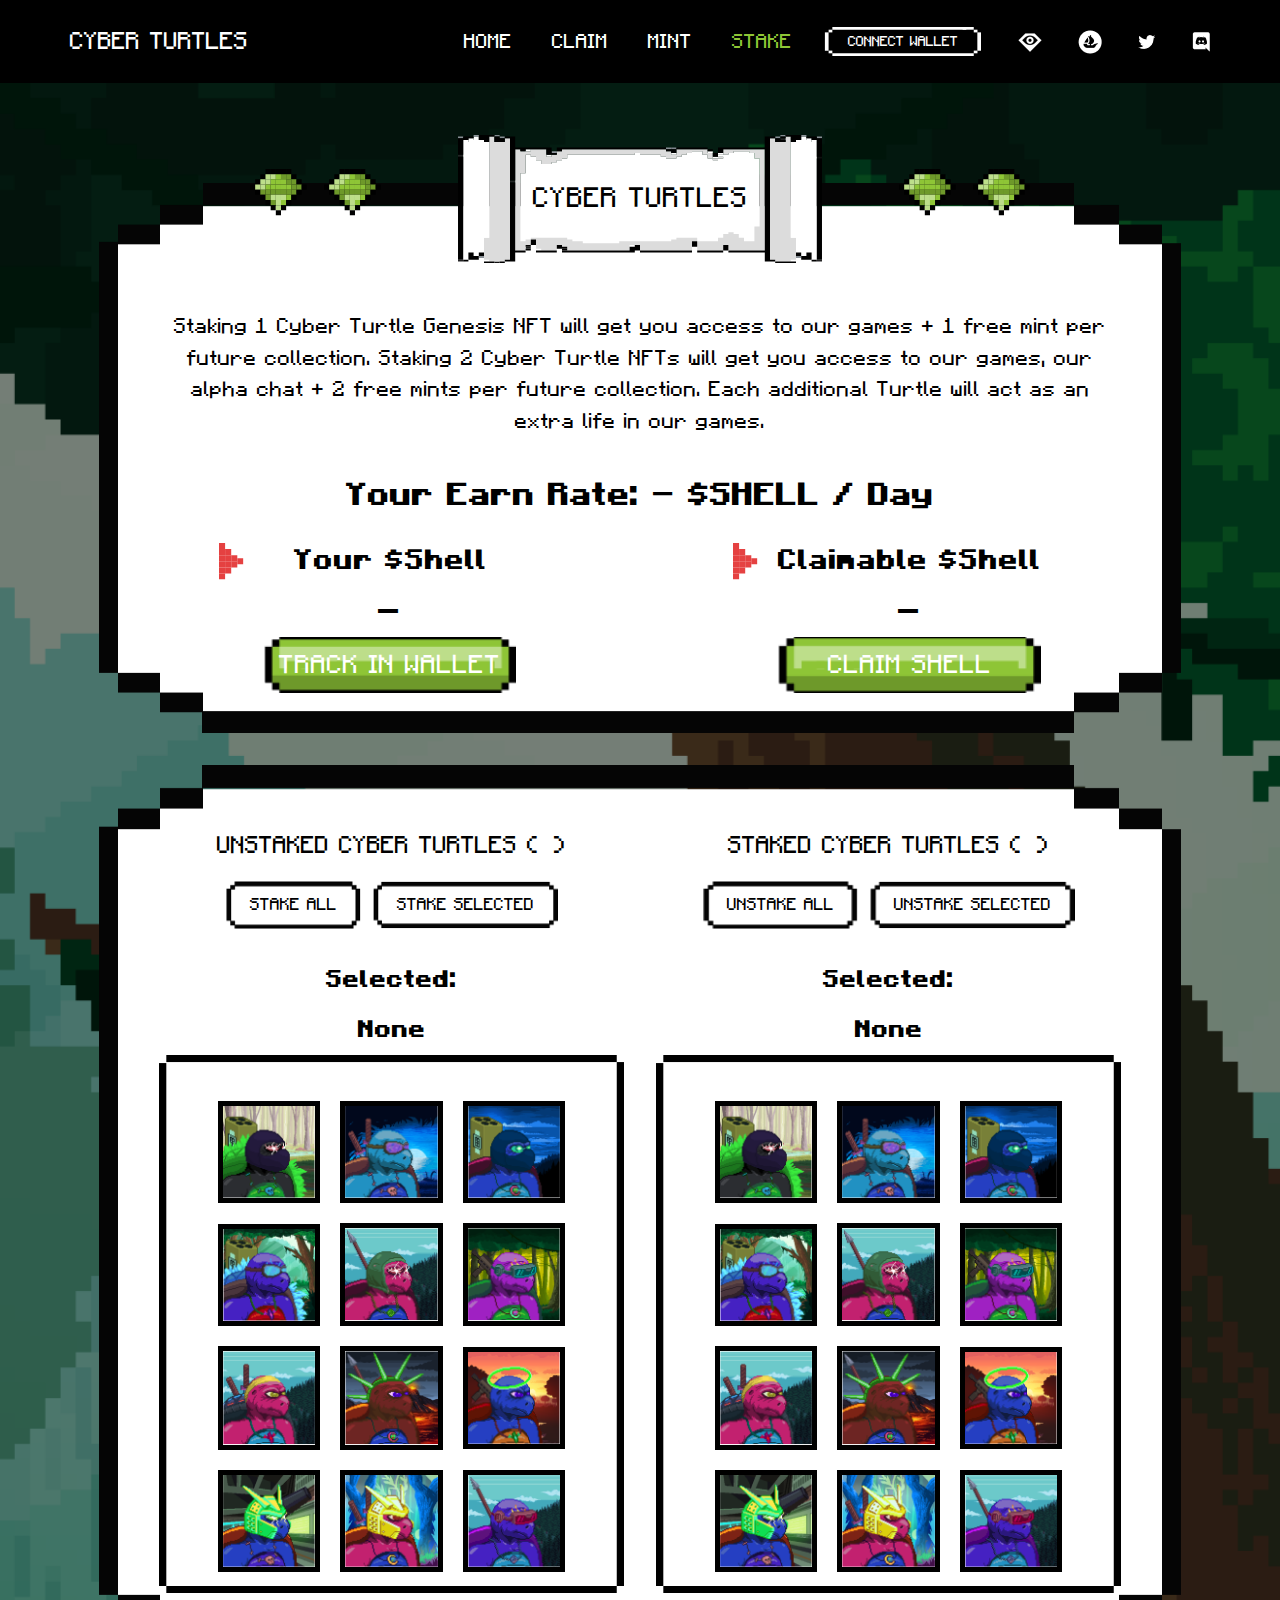
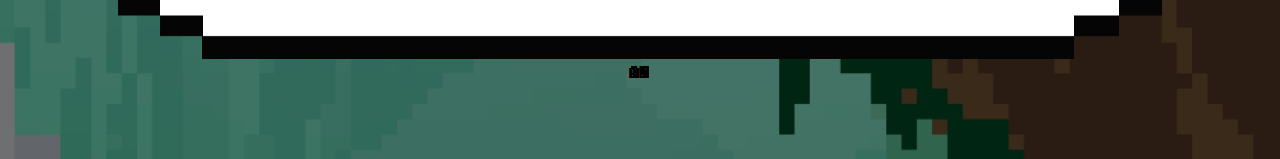
<file: stake.html>
<!DOCTYPE html><!--  This site was created in Webflow. http://www.webflow.com  -->
<!--  Last Published: Sun Jan 30 2022 15:10:20 GMT+0000 (Coordinated Universal Time)  -->
<html data-wf-page="61f6684e2e3dc222b49898be" data-wf-site="61f63baa4c69e779283efed2">
<head>
  <meta charset="utf-8">
  <title>Stake Turtles</title>
  <meta content="Stake" property="og:title">
  <meta content="Stake" property="twitter:title">
  <meta content="width=device-width, initial-scale=1" name="viewport">
  <meta content="Webflow" name="generator">
  <link href="css/normalize.css" rel="stylesheet" type="text/css">
  <link href="css/webflow.css" rel="stylesheet" type="text/css">
  <link href="css/mint-fcce2e.webflow.css" rel="stylesheet" type="text/css">
  <link href="css/boilerplate.css" rel="stylesheet" type="text/css">
  <link href="css/staking.css" rel="stylesheet" type="text/css">
  <!-- [if lt IE 9]><script src="https://cdnjs.cloudflare.com/ajax/libs/html5shiv/3.7.3/html5shiv.min.js" type="text/javascript"></script><![endif] -->
  <script type="text/javascript">!function(o,c){var n=c.documentElement,t=" w-mod-";n.className+=t+"js",("ontouchstart"in o||o.DocumentTouch&&c instanceof DocumentTouch)&&(n.className+=t+"touch")}(window,document);</script>
  <link href="https://cyberturtles.gg/wp-content/uploads/2022/01/Turtle-n-traits-sample-28.png" rel="shortcut icon" type="image/x-icon">
  <link href="https://cyberturtles.gg/wp-content/uploads/2022/01/Turtle-n-traits-sample-28.png" rel="apple-touch-icon">
  <style>
/* Hide scrollbar for Chrome, Safari and Opera */
.scrollabel::-webkit-scrollbar {
  display: none;
}
/* Hide scrollbar for IE, Edge and Firefox */
.scrollabel {
  -ms-overflow-style: none;  /* IE and Edge */
  scrollbar-width: none;  /* Firefox */
}
</style>
</head>
<body class="body">
  <div data-animation="default" data-collapse="medium" data-duration="400" data-easing="ease" data-easing2="ease" role="banner" class="navbar w-nav">
    <div class="navbar-container w-container">
      <a href="#" class="brand w-nav-brand">
        <div>CYBER TURTLES</div>
      </a>
      <nav role="navigation" class="nav-menu w-nav-menu">
        <a href="https://cyberturtles.gg/" class="nav-link w-nav-link">Home</a>
        <a href="https://claim.cyberturtles.gg/" class="nav-link w-nav-link">Claim</a>
        <a href="https://mint.cyberturtles.gg/" class="nav-link w-nav-link">Mint</a>
        <a href="https://stake.cyberturtles.gg/" aria-current="page" class="nav-link w-nav-link w--current">Stake</a>
        <div class="div-block-2">
          <a id="account" href="#" class="nav-link-button w-inline-block" onclick="connect()">
            <div>CONNECT WALLET</div>
          </a>
        </div>
        <div class="nav-social-links">
          <a href="https://looksrare.org/collections/0x99EcdF17DED4fCb6C5f0fE280d21f832af464f67" target="_blank" class="social-link w-inline-block"><img src="images/looksrare.png" loading="lazy" alt=""></a>
          <a href="https://opensea.io/collection/cyberturtles-genesis" target="_blank" class="social-link w-inline-block"><img src="images/Logomark-Transparent-White-1.png" loading="lazy" alt=""></a>
          <a href="https://twitter.com/CyberTurtlesNFT" target="_blank" class="social-link w-inline-block"><img src="images/Path.png" loading="lazy" alt=""></a>
          <a href="#" target="_blank" class="social-link last-link w-inline-block"><img src="images/discord.png" loading="lazy" alt=""></a>
        </div>
      </nav>
      <div class="menu-button w-nav-button">
        <div class="w-icon-nav-menu"></div>
      </div>
    </div>
  </div>
  <div class="section wf-section">
    <div class="container-small alternate w-container">
      <div class="modal modal-stake">
        <div class="modal-head">
          <div class="text-block">CYBER TURTLES</div>
        </div>
        <div class="modal-body">
          <div class="div-block text-center">
            <p class="paragraph">Staking 1 Cyber Turtle Genesis NFT will get you access to our games + 1 free mint per future collection. Staking 2 Cyber Turtle NFTs will get you access to our games, our alpha chat + 2 free mints per future collection. Each additional Turtle will act as an extra life in our games.</p>
          </div>
          <div style="text-align: center;">
            <h2>Your Earn Rate: <span id="earn-rate">-</span> $SHELL / Day</h2>
          </div>
          <br>
          <div class="shells">
            <div class="shell-box"><img src="images/Frame_1.svg" loading="lazy" alt="" class="image-2 hide-on-mobile">
              <div class="div-block-3">
                <h2 class="heading-2">Your $Shell</h2>
                <div id="your-shell" class="text-block-2">-</div>
                <a id="importShell" href="#" class="button button-claim w-button" onclick="importShellToWallet()">TRACK IN WALLET</a>
              </div>
            </div>
            <div class="shell-box"><img src="images/Frame_1.svg" loading="lazy" alt="" class="image-2 hide-on-mobile">
              <div class="div-block-3">
                <h2 class="heading-2">Claimable $Shell</h2>
                <div id="claimable-shell" class="text-block-2">-</div>
                <a id="claimShell" href="#" class="button button-claim w-button" onclick="claimShell()">CLAIM SHELL</a>
              </div>
            </div>
          </div>
        </div>
        <div class="modal-art-2"><img src="images/Group-17-1.svg" loading="lazy" alt="" class="image-4"></div>
        <div class="modal-art-1"><img src="images/Group-17-1.svg" loading="lazy" alt="" class="image-4"></div>
      </div>
      <div class="div-block-4">
        <div class="modal modal-stake-collection">
          <div class="w-layout-grid grid">
            <div class="div-block-5">
              <h3 class="heading-3">UNSTAKED CYBER TURTLES (<span id="your-turtles-num"><span class="one">.</span><span class="two">.</span><span class="three">.</span></span>)</h3>
              <div class="stake-buttons">
                <a id="stakeAllButton" href="#" class="button-outline margin-right w-button" onclick="stakeAll()">STAKE ALL</a>
                <a id="stakeSelectedButton" href="#" class="button-outline w-button" onclick="stakeTurtlesToShell()">STAKE SELECTED</a>
              </div>
              <div style="text-align: center;">
                <h3 class="selected">Selected:</h3>
                <h3 class="selected" id="selected-for-staking">None</h3>
              </div>
              <div class="stakes-collection">
                <div class="scrollabel">
                  <div id="available-turtle-images">
                    <div class="your-turtle"><img src="images/0003-12.png" loading="lazy" alt="" class="image-3">
                      <div class="text-block-3">01</div>
                    </div>
                    <div class="your-turtle"><img src="images/0003-13.png" loading="lazy" alt="" class="image-3">
                      <div class="text-block-3">02</div>
                    </div>
                    <div class="your-turtle"><img src="images/0003-14.png" loading="lazy" alt="" class="image-3">
                      <div class="text-block-3">03</div>
                    </div>
                    <div class="your-turtle"><img src="images/0003-15.png" loading="lazy" alt="" class="image-3">
                      <div class="text-block-3">04</div>
                    </div>
                    <div class="your-turtle"><img src="images/0003-8.png" loading="lazy" alt="" class="image-3">
                      <div class="text-block-3">05</div>
                    </div>
                    <div class="your-turtle"><img src="images/0003-9.png" loading="lazy" alt="" class="image-3">
                      <div class="text-block-3">06</div>
                    </div>
                    <div class="your-turtle"><img src="images/0003-10.png" loading="lazy" alt="" class="image-3">
                      <div class="text-block-3">07</div>
                    </div>
                    <div class="your-turtle"><img src="images/0003-11.png" loading="lazy" alt="" class="image-3">
                      <div class="text-block-3">08</div>
                    </div>
                    <div class="your-turtle"><img src="images/0003-4.png" loading="lazy" alt="" class="image-3">
                      <div class="text-block-3">09</div>
                    </div>
                    <div class="your-turtle"><img src="images/0003-5.png" loading="lazy" alt="" class="image-3">
                      <div class="text-block-3">10</div>
                    </div>
                    <div class="your-turtle"><img src="images/0003-6.png" loading="lazy" alt="" class="image-3">
                      <div class="text-block-3">11</div>
                    </div>
                    <div class="your-turtle"><img src="images/0003-7.png" loading="lazy" alt="" class="image-3">
                      <div class="text-block-3">12</div>
                    </div>
                    <div class="your-turtle"><img src="images/0003.png" loading="lazy" alt="" class="image-3">
                      <div class="text-block-3">13</div>
                    </div>
                    <div class="your-turtle"><img src="images/0003-1.png" loading="lazy" alt="" class="image-3">
                      <div class="text-block-3">14</div>
                    </div>
                    <div class="your-turtle"><img src="images/0003-2.png" loading="lazy" alt="" class="image-3">
                      <div class="text-block-3">15</div>
                    </div>
                    <div class="your-turtle"><img src="images/0003-3.png" loading="lazy" alt="" class="image-3">
                      <div class="text-block-3">16</div>
                    </div>
                    <div class="your-turtle"><img src="images/0003-3.png" loading="lazy" alt="" class="image-3">
                      <div class="text-block-3">17</div>
                    </div>
                    <div class="your-turtle"><img src="images/0003-3.png" loading="lazy" alt="" class="image-3">
                      <div class="text-block-3">18</div>
                    </div>
                    <div class="your-turtle"><img src="images/0003-3.png" loading="lazy" alt="" class="image-3">
                      <div class="text-block-3">19</div>
                    </div>
                    <div class="your-turtle"><img src="images/0003-3.png" loading="lazy" alt="" class="image-3">
                      <div class="text-block-3">20</div>
                    </div>
                    <div class="your-turtle"><img src="images/0003-3.png" loading="lazy" alt="" class="image-3">
                      <div class="text-block-3">21</div>
                    </div>
                    <div class="your-turtle"><img src="images/0003-3.png" loading="lazy" alt="" class="image-3">
                      <div class="text-block-3">22</div>
                    </div>
                    <div class="your-turtle"><img src="images/0003-3.png" loading="lazy" alt="" class="image-3">
                      <div class="text-block-3">23</div>
                    </div>
                    <div class="your-turtle"><img src="images/0003-3.png" loading="lazy" alt="" class="image-3">
                      <div class="text-block-3">24</div>
                    </div>
                  </div>
                </div>
              </div>
            </div>
            <div>
              <h3 class="heading-3">STAKED CYBER TURTLES (<span id="your-staked-turtles-num"><span class="one">.</span><span class="two">.</span><span class="three">.</span></span>)</h3>
              <div class="stake-buttons">
                <a id="unstakeallButton" href="#" class="button-outline margin-right w-button" onclick="unstakeAll()">UNSTAKE ALL</a>
                <a id="unstakeSelectedButton" href="#" class="button-outline w-button" onclick="unstakeByIds()">UNSTAKE SELECTED</a>
              </div>
              <div style="text-align: center;">
                <h3 class="selected">Selected:</h3>
                <h3 class="selected" id="selected-for-unstaking">None</h3>
              </div>
              <div class="stakes-collection">
                <div class="scrollabel">
                  <div id="staked-turtle-images">
                    <div class="your-turtle"><img src="images/0003-12.png" loading="lazy" alt="" class="image-3">
                      <div class="text-block-3">01</div>
                    </div>
                    <div class="your-turtle"><img src="images/0003-13.png" loading="lazy" alt="" class="image-3">
                      <div class="text-block-3">02</div>
                    </div>
                    <div class="your-turtle"><img src="images/0003-14.png" loading="lazy" alt="" class="image-3">
                      <div class="text-block-3">03</div>
                    </div>
                    <div class="your-turtle"><img src="images/0003-15.png" loading="lazy" alt="" class="image-3">
                      <div class="text-block-3">04</div>
                    </div>
                    <div class="your-turtle"><img src="images/0003-8.png" loading="lazy" alt="" class="image-3">
                      <div class="text-block-3">05</div>
                    </div>
                    <div class="your-turtle"><img src="images/0003-9.png" loading="lazy" alt="" class="image-3">
                      <div class="text-block-3">06</div>
                    </div>
                    <div class="your-turtle"><img src="images/0003-10.png" loading="lazy" alt="" class="image-3">
                      <div class="text-block-3">07</div>
                    </div>
                    <div class="your-turtle"><img src="images/0003-11.png" loading="lazy" alt="" class="image-3">
                      <div class="text-block-3">08</div>
                    </div>
                    <div class="your-turtle"><img src="images/0003-4.png" loading="lazy" alt="" class="image-3">
                      <div class="text-block-3">09</div>
                    </div>
                    <div class="your-turtle"><img src="images/0003-5.png" loading="lazy" alt="" class="image-3">
                      <div class="text-block-3">10</div>
                    </div>
                    <div class="your-turtle"><img src="images/0003-6.png" loading="lazy" alt="" class="image-3">
                      <div class="text-block-3">11</div>
                    </div>
                    <div class="your-turtle"><img src="images/0003-7.png" loading="lazy" alt="" class="image-3">
                      <div class="text-block-3">12</div>
                    </div>
                    <div class="your-turtle"><img src="images/0003.png" loading="lazy" alt="" class="image-3">
                      <div class="text-block-3">13</div>
                    </div>
                    <div class="your-turtle"><img src="images/0003-1.png" loading="lazy" alt="" class="image-3">
                      <div class="text-block-3">14</div>
                    </div>
                    <div class="your-turtle"><img src="images/0003-2.png" loading="lazy" alt="" class="image-3">
                      <div class="text-block-3">15</div>
                    </div>
                    <div class="your-turtle"><img src="images/0003-3.png" loading="lazy" alt="" class="image-3">
                      <div class="text-block-3">16</div>
                    </div>
                    <div class="your-turtle"><img src="images/0003-3.png" loading="lazy" alt="" class="image-3">
                      <div class="text-block-3">17</div>
                    </div>
                    <div class="your-turtle"><img src="images/0003-3.png" loading="lazy" alt="" class="image-3">
                      <div class="text-block-3">18</div>
                    </div>
                    <div class="your-turtle"><img src="images/0003-3.png" loading="lazy" alt="" class="image-3">
                      <div class="text-block-3">19</div>
                    </div>
                    <div class="your-turtle"><img src="images/0003-3.png" loading="lazy" alt="" class="image-3">
                      <div class="text-block-3">20</div>
                    </div>
                    <div class="your-turtle"><img src="images/0003-3.png" loading="lazy" alt="" class="image-3">
                      <div class="text-block-3">21</div>
                    </div>
                    <div class="your-turtle"><img src="images/0003-3.png" loading="lazy" alt="" class="image-3">
                      <div class="text-block-3">22</div>
                    </div>
                    <div class="your-turtle"><img src="images/0003-3.png" loading="lazy" alt="" class="image-3">
                      <div class="text-block-3">23</div>
                    </div>
                    <div class="your-turtle"><img src="images/0003-3.png" loading="lazy" alt="" class="image-3">
                      <div class="text-block-3">24</div>
                    </div>
                  </div>
                </div>
              </div>
            </div>
          </div>
        </div>
      </div>
    </div>
  </div>
  <div id="pending-transactions"></div>
  <script src="https://d3e54v103j8qbb.cloudfront.net/js/jquery-3.5.1.min.dc5e7f18c8.js?site=61f63baa4c69e779283efed2" type="text/javascript" integrity="sha256-9/aliU8dGd2tb6OSsuzixeV4y/faTqgFtohetphbbj0=" crossorigin="anonymous"></script>
  <script src="js/webflow.js" type="text/javascript"></script>
  <script type="application/javascript" src="https://cdn-cors.ethers.io/lib/ethers-5.5.1.umd.min.js"></script>
  <script src="js/utils.js" type="text/javascript"></script>
  <script src="js/stakingEthers.js" type="text/javascript"></script>
  <!-- [if lte IE 9]><script src="https://cdnjs.cloudflare.com/ajax/libs/placeholders/3.0.2/placeholders.min.js"></script><![endif] -->
</body>
</html>
</file>
<file: css/webflow.css>
@font-face {
  font-family: 'webflow-icons';
  src: url("[data-uri]") format('truetype');
  font-weight: normal;
  font-style: normal;
}
[class^="w-icon-"],
[class*=" w-icon-"] {
  /* use !important to prevent issues with browser extensions that change fonts */
  font-family: 'webflow-icons' !important;
  speak: none;
  font-style: normal;
  font-weight: normal;
  font-variant: normal;
  text-transform: none;
  line-height: 1;
  /* Better Font Rendering =========== */
  -webkit-font-smoothing: antialiased;
  -moz-osx-font-smoothing: grayscale;
}
.w-icon-slider-right:before {
  content: "\e600";
}
.w-icon-slider-left:before {
  content: "\e601";
}
.w-icon-nav-menu:before {
  content: "\e602";
}
.w-icon-arrow-down:before,
.w-icon-dropdown-toggle:before {
  content: "\e603";
}
.w-icon-file-upload-remove:before {
  content: "\e900";
}
.w-icon-file-upload-icon:before {
  content: "\e903";
}
* {
  -webkit-box-sizing: border-box;
  -moz-box-sizing: border-box;
  box-sizing: border-box;
}
html {
  height: 100%;
}
body {
  margin: 0;
  min-height: 100%;
  background-color: #fff;
  font-family: Arial, sans-serif;
  font-size: 14px;
  line-height: 20px;
  color: #333;
}
img {
  max-width: 100%;
  vertical-align: middle;
  display: inline-block;
}
html.w-mod-touch * {
  background-attachment: scroll !important;
}
.w-block {
  display: block;
}
.w-inline-block {
  max-width: 100%;
  display: inline-block;
}
.w-clearfix:before,
.w-clearfix:after {
  content: " ";
  display: table;
  grid-column-start: 1;
  grid-row-start: 1;
  grid-column-end: 2;
  grid-row-end: 2;
}
.w-clearfix:after {
  clear: both;
}
.w-hidden {
  display: none;
}
.w-button {
  display: inline-block;
  padding: 9px 15px;
  background-color: #3898EC;
  color: white;
  border: 0;
  line-height: inherit;
  text-decoration: none;
  cursor: pointer;
  border-radius: 0;
}
input.w-button {
  -webkit-appearance: button;
}
html[data-w-dynpage] [data-w-cloak] {
  color: transparent !important;
}
.w-webflow-badge,
.w-webflow-badge * {
  position: static;
  left: auto;
  top: auto;
  right: auto;
  bottom: auto;
  z-index: auto;
  display: block;
  visibility: visible;
  overflow: visible;
  overflow-x: visible;
  overflow-y: visible;
  box-sizing: border-box;
  width: auto;
  height: auto;
  max-height: none;
  max-width: none;
  min-height: 0;
  min-width: 0;
  margin: 0;
  padding: 0;
  float: none;
  clear: none;
  border: 0 none transparent;
  border-radius: 0;
  background: none;
  background-image: none;
  background-position: 0% 0%;
  background-size: auto auto;
  background-repeat: repeat;
  background-origin: padding-box;
  background-clip: border-box;
  background-attachment: scroll;
  background-color: transparent;
  box-shadow: none;
  opacity: 1.0;
  transform: none;
  transition: none;
  direction: ltr;
  font-family: inherit;
  font-weight: inherit;
  color: inherit;
  font-size: inherit;
  line-height: inherit;
  font-style: inherit;
  font-variant: inherit;
  text-align: inherit;
  letter-spacing: inherit;
  text-decoration: inherit;
  text-indent: 0;
  text-transform: inherit;
  list-style-type: disc;
  text-shadow: none;
  font-smoothing: auto;
  vertical-align: baseline;
  cursor: inherit;
  white-space: inherit;
  word-break: normal;
  word-spacing: normal;
  word-wrap: normal;
}
.w-webflow-badge {
  position: fixed !important;
  display: inline-block !important;
  visibility: visible !important;
  opacity: 1 !important;
  z-index: 2147483647 !important;
  top: auto !important;
  right: 12px !important;
  bottom: 12px !important;
  left: auto !important;
  color: #AAADB0 !important;
  background-color: #fff !important;
  border-radius: 3px !important;
  padding: 6px 8px 6px 6px !important;
  font-size: 12px !important;
  opacity: 1.0 !important;
  line-height: 14px !important;
  text-decoration: none !important;
  transform: none !important;
  margin: 0 !important;
  width: auto !important;
  height: auto !important;
  overflow: visible !important;
  white-space: nowrap;
  box-shadow: 0 0 0 1px rgba(0, 0, 0, 0.1), 0px 1px 3px rgba(0, 0, 0, 0.1);
  cursor: pointer;
}
.w-webflow-badge > img {
  display: inline-block !important;
  visibility: visible !important;
  opacity: 1 !important;
  vertical-align: middle !important;
}
h1,
h2,
h3,
h4,
h5,
h6 {
  font-weight: bold;
  margin-bottom: 10px;
}
h1 {
  font-size: 38px;
  line-height: 44px;
  margin-top: 20px;
}
h2 {
  font-size: 32px;
  line-height: 36px;
  margin-top: 20px;
}
h3 {
  font-size: 24px;
  line-height: 30px;
  margin-top: 20px;
}
h4 {
  font-size: 18px;
  line-height: 24px;
  margin-top: 10px;
}
h5 {
  font-size: 14px;
  line-height: 20px;
  margin-top: 10px;
}
h6 {
  font-size: 12px;
  line-height: 18px;
  margin-top: 10px;
}
p {
  margin-top: 0;
  margin-bottom: 10px;
}
blockquote {
  margin: 0 0 10px 0;
  padding: 10px 20px;
  border-left: 5px solid #E2E2E2;
  font-size: 18px;
  line-height: 22px;
}
figure {
  margin: 0;
  margin-bottom: 10px;
}
figcaption {
  margin-top: 5px;
  text-align: center;
}
ul,
ol {
  margin-top: 0px;
  margin-bottom: 10px;
  padding-left: 40px;
}
.w-list-unstyled {
  padding-left: 0;
  list-style: none;
}
.w-embed:before,
.w-embed:after {
  content: " ";
  display: table;
  grid-column-start: 1;
  grid-row-start: 1;
  grid-column-end: 2;
  grid-row-end: 2;
}
.w-embed:after {
  clear: both;
}
.w-video {
  width: 100%;
  position: relative;
  padding: 0;
}
.w-video iframe,
.w-video object,
.w-video embed {
  position: absolute;
  top: 0;
  left: 0;
  width: 100%;
  height: 100%;
}
fieldset {
  padding: 0;
  margin: 0;
  border: 0;
}
button,
html input[type='button'],
input[type='reset'] {
  border: 0;
  cursor: pointer;
  -webkit-appearance: button;
}
.w-form {
  margin: 0 0 15px;
}
.w-form-done {
  display: none;
  padding: 20px;
  text-align: center;
  background-color: #dddddd;
}
.w-form-fail {
  display: none;
  margin-top: 10px;
  padding: 10px;
  background-color: #ffdede;
}
label {
  display: block;
  margin-bottom: 5px;
  font-weight: bold;
}
.w-input,
.w-select {
  display: block;
  width: 100%;
  height: 38px;
  padding: 8px 12px;
  margin-bottom: 10px;
  font-size: 14px;
  line-height: 1.428571429;
  color: #333333;
  vertical-align: middle;
  background-color: #ffffff;
  border: 1px solid #cccccc;
}
.w-input:-moz-placeholder,
.w-select:-moz-placeholder {
  color: #999;
}
.w-input::-moz-placeholder,
.w-select::-moz-placeholder {
  color: #999;
  opacity: 1;
}
.w-input:-ms-input-placeholder,
.w-select:-ms-input-placeholder {
  color: #999;
}
.w-input::-webkit-input-placeholder,
.w-select::-webkit-input-placeholder {
  color: #999;
}
.w-input:focus,
.w-select:focus {
  border-color: #3898EC;
  outline: 0;
}
.w-input[disabled],
.w-select[disabled],
.w-input[readonly],
.w-select[readonly],
fieldset[disabled] .w-input,
fieldset[disabled] .w-select {
  cursor: not-allowed;
  background-color: #eeeeee;
}
textarea.w-input,
textarea.w-select {
  height: auto;
}
.w-select {
  background-color: #f3f3f3;
}
.w-select[multiple] {
  height: auto;
}
.w-form-label {
  display: inline-block;
  cursor: pointer;
  font-weight: normal;
  margin-bottom: 0px;
}
.w-radio {
  display: block;
  margin-bottom: 5px;
  padding-left: 20px;
}
.w-radio:before,
.w-radio:after {
  content: " ";
  display: table;
  grid-column-start: 1;
  grid-row-start: 1;
  grid-column-end: 2;
  grid-row-end: 2;
}
.w-radio:after {
  clear: both;
}
.w-radio-input {
  margin: 4px 0 0;
  margin-top: 1px \9;
  line-height: normal;
  float: left;
  margin-left: -20px;
}
.w-radio-input {
  margin-top: 3px;
}
.w-file-upload {
  display: block;
  margin-bottom: 10px;
}
.w-file-upload-input {
  width: 0.1px;
  height: 0.1px;
  opacity: 0;
  overflow: hidden;
  position: absolute;
  z-index: -100;
}
.w-file-upload-default,
.w-file-upload-uploading,
.w-file-upload-success {
  display: inline-block;
  color: #333333;
}
.w-file-upload-error {
  display: block;
  margin-top: 10px;
}
.w-file-upload-default.w-hidden,
.w-file-upload-uploading.w-hidden,
.w-file-upload-error.w-hidden,
.w-file-upload-success.w-hidden {
  display: none;
}
.w-file-upload-uploading-btn {
  display: flex;
  font-size: 14px;
  font-weight: normal;
  cursor: pointer;
  margin: 0;
  padding: 8px 12px;
  border: 1px solid #cccccc;
  background-color: #fafafa;
}
.w-file-upload-file {
  display: flex;
  flex-grow: 1;
  justify-content: space-between;
  margin: 0;
  padding: 8px 9px 8px 11px;
  border: 1px solid #cccccc;
  background-color: #fafafa;
}
.w-file-upload-file-name {
  font-size: 14px;
  font-weight: normal;
  display: block;
}
.w-file-remove-link {
  margin-top: 3px;
  margin-left: 10px;
  width: auto;
  height: auto;
  padding: 3px;
  display: block;
  cursor: pointer;
}
.w-icon-file-upload-remove {
  margin: auto;
  font-size: 10px;
}
.w-file-upload-error-msg {
  display: inline-block;
  color: #ea384c;
  padding: 2px 0;
}
.w-file-upload-info {
  display: inline-block;
  line-height: 38px;
  padding: 0 12px;
}
.w-file-upload-label {
  display: inline-block;
  font-size: 14px;
  font-weight: normal;
  cursor: pointer;
  margin: 0;
  padding: 8px 12px;
  border: 1px solid #cccccc;
  background-color: #fafafa;
}
.w-icon-file-upload-icon,
.w-icon-file-upload-uploading {
  display: inline-block;
  margin-right: 8px;
  width: 20px;
}
.w-icon-file-upload-uploading {
  height: 20px;
}
.w-container {
  margin-left: auto;
  margin-right: auto;
  max-width: 940px;
}
.w-container:before,
.w-container:after {
  content: " ";
  display: table;
  grid-column-start: 1;
  grid-row-start: 1;
  grid-column-end: 2;
  grid-row-end: 2;
}
.w-container:after {
  clear: both;
}
.w-container .w-row {
  margin-left: -10px;
  margin-right: -10px;
}
.w-row:before,
.w-row:after {
  content: " ";
  display: table;
  grid-column-start: 1;
  grid-row-start: 1;
  grid-column-end: 2;
  grid-row-end: 2;
}
.w-row:after {
  clear: both;
}
.w-row .w-row {
  margin-left: 0;
  margin-right: 0;
}
.w-col {
  position: relative;
  float: left;
  width: 100%;
  min-height: 1px;
  padding-left: 10px;
  padding-right: 10px;
}
.w-col .w-col {
  padding-left: 0;
  padding-right: 0;
}
.w-col-1 {
  width: 8.33333333%;
}
.w-col-2 {
  width: 16.66666667%;
}
.w-col-3 {
  width: 25%;
}
.w-col-4 {
  width: 33.33333333%;
}
.w-col-5 {
  width: 41.66666667%;
}
.w-col-6 {
  width: 50%;
}
.w-col-7 {
  width: 58.33333333%;
}
.w-col-8 {
  width: 66.66666667%;
}
.w-col-9 {
  width: 75%;
}
.w-col-10 {
  width: 83.33333333%;
}
.w-col-11 {
  width: 91.66666667%;
}
.w-col-12 {
  width: 100%;
}
.w-hidden-main {
  display: none !important;
}
@media screen and (max-width: 991px) {
  .w-container {
    max-width: 728px;
  }
  .w-hidden-main {
    display: inherit !important;
  }
  .w-hidden-medium {
    display: none !important;
  }
  .w-col-medium-1 {
    width: 8.33333333%;
  }
  .w-col-medium-2 {
    width: 16.66666667%;
  }
  .w-col-medium-3 {
    width: 25%;
  }
  .w-col-medium-4 {
    width: 33.33333333%;
  }
  .w-col-medium-5 {
    width: 41.66666667%;
  }
  .w-col-medium-6 {
    width: 50%;
  }
  .w-col-medium-7 {
    width: 58.33333333%;
  }
  .w-col-medium-8 {
    width: 66.66666667%;
  }
  .w-col-medium-9 {
    width: 75%;
  }
  .w-col-medium-10 {
    width: 83.33333333%;
  }
  .w-col-medium-11 {
    width: 91.66666667%;
  }
  .w-col-medium-12 {
    width: 100%;
  }
  .w-col-stack {
    width: 100%;
    left: auto;
    right: auto;
  }
}
@media screen and (max-width: 767px) {
  .w-hidden-main {
    display: inherit !important;
  }
  .w-hidden-medium {
    display: inherit !important;
  }
  .w-hidden-small {
    display: none !important;
  }
  .w-row,
  .w-container .w-row {
    margin-left: 0;
    margin-right: 0;
  }
  .w-col {
    width: 100%;
    left: auto;
    right: auto;
  }
  .w-col-small-1 {
    width: 8.33333333%;
  }
  .w-col-small-2 {
    width: 16.66666667%;
  }
  .w-col-small-3 {
    width: 25%;
  }
  .w-col-small-4 {
    width: 33.33333333%;
  }
  .w-col-small-5 {
    width: 41.66666667%;
  }
  .w-col-small-6 {
    width: 50%;
  }
  .w-col-small-7 {
    width: 58.33333333%;
  }
  .w-col-small-8 {
    width: 66.66666667%;
  }
  .w-col-small-9 {
    width: 75%;
  }
  .w-col-small-10 {
    width: 83.33333333%;
  }
  .w-col-small-11 {
    width: 91.66666667%;
  }
  .w-col-small-12 {
    width: 100%;
  }
}
@media screen and (max-width: 479px) {
  .w-container {
    max-width: none;
  }
  .w-hidden-main {
    display: inherit !important;
  }
  .w-hidden-medium {
    display: inherit !important;
  }
  .w-hidden-small {
    display: inherit !important;
  }
  .w-hidden-tiny {
    display: none !important;
  }
  .w-col {
    width: 100%;
  }
  .w-col-tiny-1 {
    width: 8.33333333%;
  }
  .w-col-tiny-2 {
    width: 16.66666667%;
  }
  .w-col-tiny-3 {
    width: 25%;
  }
  .w-col-tiny-4 {
    width: 33.33333333%;
  }
  .w-col-tiny-5 {
    width: 41.66666667%;
  }
  .w-col-tiny-6 {
    width: 50%;
  }
  .w-col-tiny-7 {
    width: 58.33333333%;
  }
  .w-col-tiny-8 {
    width: 66.66666667%;
  }
  .w-col-tiny-9 {
    width: 75%;
  }
  .w-col-tiny-10 {
    width: 83.33333333%;
  }
  .w-col-tiny-11 {
    width: 91.66666667%;
  }
  .w-col-tiny-12 {
    width: 100%;
  }
}
.w-widget {
  position: relative;
}
.w-widget-map {
  width: 100%;
  height: 400px;
}
.w-widget-map label {
  width: auto;
  display: inline;
}
.w-widget-map img {
  max-width: inherit;
}
.w-widget-map .gm-style-iw {
  text-align: center;
}
.w-widget-map .gm-style-iw > button {
  display: none !important;
}
.w-widget-twitter {
  overflow: hidden;
}
.w-widget-twitter-count-shim {
  display: inline-block;
  vertical-align: top;
  position: relative;
  width: 28px;
  height: 20px;
  text-align: center;
  background: white;
  border: #758696 solid 1px;
  border-radius: 3px;
}
.w-widget-twitter-count-shim * {
  pointer-events: none;
  -webkit-user-select: none;
  -moz-user-select: none;
  -ms-user-select: none;
  user-select: none;
}
.w-widget-twitter-count-shim .w-widget-twitter-count-inner {
  position: relative;
  font-size: 15px;
  line-height: 12px;
  text-align: center;
  color: #999;
  font-family: serif;
}
.w-widget-twitter-count-shim .w-widget-twitter-count-clear {
  position: relative;
  display: block;
}
.w-widget-twitter-count-shim.w--large {
  width: 36px;
  height: 28px;
}
.w-widget-twitter-count-shim.w--large .w-widget-twitter-count-inner {
  font-size: 18px;
  line-height: 18px;
}
.w-widget-twitter-count-shim:not(.w--vertical) {
  margin-left: 5px;
  margin-right: 8px;
}
.w-widget-twitter-count-shim:not(.w--vertical).w--large {
  margin-left: 6px;
}
.w-widget-twitter-count-shim:not(.w--vertical):before,
.w-widget-twitter-count-shim:not(.w--vertical):after {
  top: 50%;
  left: 0;
  border: solid transparent;
  content: " ";
  height: 0;
  width: 0;
  position: absolute;
  pointer-events: none;
}
.w-widget-twitter-count-shim:not(.w--vertical):before {
  border-color: rgba(117, 134, 150, 0);
  border-right-color: #5d6c7b;
  border-width: 4px;
  margin-left: -9px;
  margin-top: -4px;
}
.w-widget-twitter-count-shim:not(.w--vertical).w--large:before {
  border-width: 5px;
  margin-left: -10px;
  margin-top: -5px;
}
.w-widget-twitter-count-shim:not(.w--vertical):after {
  border-color: rgba(255, 255, 255, 0);
  border-right-color: white;
  border-width: 4px;
  margin-left: -8px;
  margin-top: -4px;
}
.w-widget-twitter-count-shim:not(.w--vertical).w--large:after {
  border-width: 5px;
  margin-left: -9px;
  margin-top: -5px;
}
.w-widget-twitter-count-shim.w--vertical {
  width: 61px;
  height: 33px;
  margin-bottom: 8px;
}
.w-widget-twitter-count-shim.w--vertical:before,
.w-widget-twitter-count-shim.w--vertical:after {
  top: 100%;
  left: 50%;
  border: solid transparent;
  content: " ";
  height: 0;
  width: 0;
  position: absolute;
  pointer-events: none;
}
.w-widget-twitter-count-shim.w--vertical:before {
  border-color: rgba(117, 134, 150, 0);
  border-top-color: #5d6c7b;
  border-width: 5px;
  margin-left: -5px;
}
.w-widget-twitter-count-shim.w--vertical:after {
  border-color: rgba(255, 255, 255, 0);
  border-top-color: white;
  border-width: 4px;
  margin-left: -4px;
}
.w-widget-twitter-count-shim.w--vertical .w-widget-twitter-count-inner {
  font-size: 18px;
  line-height: 22px;
}
.w-widget-twitter-count-shim.w--vertical.w--large {
  width: 76px;
}
.w-background-video {
  position: relative;
  overflow: hidden;
  height: 500px;
  color: white;
}
.w-background-video > video {
  background-size: cover;
  background-position: 50% 50%;
  position: absolute;
  margin: auto;
  width: 100%;
  height: 100%;
  right: -100%;
  bottom: -100%;
  top: -100%;
  left: -100%;
  object-fit: cover;
  z-index: -100;
}
.w-background-video > video::-webkit-media-controls-start-playback-button {
  display: none !important;
  -webkit-appearance: none;
}
.w-slider {
  position: relative;
  height: 300px;
  text-align: center;
  background: #dddddd;
  clear: both;
  -webkit-tap-highlight-color: rgba(0, 0, 0, 0);
  tap-highlight-color: rgba(0, 0, 0, 0);
}
.w-slider-mask {
  position: relative;
  display: block;
  overflow: hidden;
  z-index: 1;
  left: 0;
  right: 0;
  height: 100%;
  white-space: nowrap;
}
.w-slide {
  position: relative;
  display: inline-block;
  vertical-align: top;
  width: 100%;
  height: 100%;
  white-space: normal;
  text-align: left;
}
.w-slider-nav {
  position: absolute;
  z-index: 2;
  top: auto;
  right: 0;
  bottom: 0;
  left: 0;
  margin: auto;
  padding-top: 10px;
  height: 40px;
  text-align: center;
  -webkit-tap-highlight-color: rgba(0, 0, 0, 0);
  tap-highlight-color: rgba(0, 0, 0, 0);
}
.w-slider-nav.w-round > div {
  border-radius: 100%;
}
.w-slider-nav.w-num > div {
  width: auto;
  height: auto;
  padding: 0.2em 0.5em;
  font-size: inherit;
  line-height: inherit;
}
.w-slider-nav.w-shadow > div {
  box-shadow: 0 0 3px rgba(51, 51, 51, 0.4);
}
.w-slider-nav-invert {
  color: #fff;
}
.w-slider-nav-invert > div {
  background-color: rgba(34, 34, 34, 0.4);
}
.w-slider-nav-invert > div.w-active {
  background-color: #222;
}
.w-slider-dot {
  position: relative;
  display: inline-block;
  width: 1em;
  height: 1em;
  background-color: rgba(255, 255, 255, 0.4);
  cursor: pointer;
  margin: 0 3px 0.5em;
  transition: background-color 100ms, color 100ms;
}
.w-slider-dot.w-active {
  background-color: #fff;
}
.w-slider-dot:focus {
  outline: none;
  box-shadow: 0px 0px 0px 2px #fff;
}
.w-slider-dot:focus.w-active {
  box-shadow: none;
}
.w-slider-arrow-left,
.w-slider-arrow-right {
  position: absolute;
  width: 80px;
  top: 0;
  right: 0;
  bottom: 0;
  left: 0;
  margin: auto;
  cursor: pointer;
  overflow: hidden;
  color: white;
  font-size: 40px;
  -webkit-tap-highlight-color: rgba(0, 0, 0, 0);
  tap-highlight-color: rgba(0, 0, 0, 0);
  -webkit-user-select: none;
  -moz-user-select: none;
  -ms-user-select: none;
  user-select: none;
}
.w-slider-arrow-left [class^='w-icon-'],
.w-slider-arrow-right [class^='w-icon-'],
.w-slider-arrow-left [class*=' w-icon-'],
.w-slider-arrow-right [class*=' w-icon-'] {
  position: absolute;
}
.w-slider-arrow-left:focus,
.w-slider-arrow-right:focus {
  outline: 0;
}
.w-slider-arrow-left {
  z-index: 3;
  right: auto;
}
.w-slider-arrow-right {
  z-index: 4;
  left: auto;
}
.w-icon-slider-left,
.w-icon-slider-right {
  top: 0;
  right: 0;
  bottom: 0;
  left: 0;
  margin: auto;
  width: 1em;
  height: 1em;
}
.w-slider-aria-label {
  border: 0;
  clip: rect(0 0 0 0);
  height: 1px;
  margin: -1px;
  overflow: hidden;
  padding: 0;
  position: absolute;
  width: 1px;
}
.w-slider-force-show {
  display: block !important;
}
.w-dropdown {
  display: inline-block;
  position: relative;
  text-align: left;
  margin-left: auto;
  margin-right: auto;
  z-index: 900;
}
.w-dropdown-btn,
.w-dropdown-toggle,
.w-dropdown-link {
  position: relative;
  vertical-align: top;
  text-decoration: none;
  color: #222222;
  padding: 20px;
  text-align: left;
  margin-left: auto;
  margin-right: auto;
  white-space: nowrap;
}
.w-dropdown-toggle {
  -webkit-user-select: none;
  -moz-user-select: none;
  -ms-user-select: none;
  user-select: none;
  display: inline-block;
  cursor: pointer;
  padding-right: 40px;
}
.w-dropdown-toggle:focus {
  outline: 0;
}
.w-icon-dropdown-toggle {
  position: absolute;
  top: 0;
  right: 0;
  bottom: 0;
  margin: auto;
  margin-right: 20px;
  width: 1em;
  height: 1em;
}
.w-dropdown-list {
  position: absolute;
  background: #dddddd;
  display: none;
  min-width: 100%;
}
.w-dropdown-list.w--open {
  display: block;
}
.w-dropdown-link {
  padding: 10px 20px;
  display: block;
  color: #222222;
}
.w-dropdown-link.w--current {
  color: #0082f3;
}
.w-dropdown-link:focus {
  outline: 0;
}
@media screen and (max-width: 767px) {
  .w-nav-brand {
    padding-left: 10px;
  }
}
/**
 * ## Note
 * Safari (on both iOS and OS X) does not handle viewport units (vh, vw) well.
 * For example percentage units do not work on descendants of elements that
 * have any dimensions expressed in viewport units. It also doesn’t handle them at
 * all in `calc()`.
 */
/**
 * Wrapper around all lightbox elements
 *
 * 1. Since the lightbox can receive focus, IE also gives it an outline.
 * 2. Fixes flickering on Chrome when a transition is in progress
 *    underneath the lightbox.
 */
.w-lightbox-backdrop {
  color: #000;
  cursor: auto;
  font-family: serif;
  font-size: medium;
  font-style: normal;
  font-variant: normal;
  font-weight: normal;
  letter-spacing: normal;
  line-height: normal;
  list-style: disc;
  text-align: start;
  text-indent: 0;
  text-shadow: none;
  text-transform: none;
  visibility: visible;
  white-space: normal;
  word-break: normal;
  word-spacing: normal;
  word-wrap: normal;
  position: fixed;
  top: 0;
  right: 0;
  bottom: 0;
  left: 0;
  color: #fff;
  font-family: "Helvetica Neue", Helvetica, Ubuntu, "Segoe UI", Verdana, sans-serif;
  font-size: 17px;
  line-height: 1.2;
  font-weight: 300;
  text-align: center;
  background: rgba(0, 0, 0, 0.9);
  z-index: 2000;
  outline: 0;
  /* 1 */
  opacity: 0;
  -webkit-user-select: none;
  -moz-user-select: none;
  -ms-user-select: none;
  -webkit-tap-highlight-color: transparent;
  -webkit-transform: translate(0, 0);
  /* 2 */
}
/**
 * Neat trick to bind the rubberband effect to our canvas instead of the whole
 * document on iOS. It also prevents a bug that causes the document underneath to scroll.
 */
.w-lightbox-backdrop,
.w-lightbox-container {
  height: 100%;
  overflow: auto;
  -webkit-overflow-scrolling: touch;
}
.w-lightbox-content {
  position: relative;
  height: 100vh;
  overflow: hidden;
}
.w-lightbox-view {
  position: absolute;
  width: 100vw;
  height: 100vh;
  opacity: 0;
}
.w-lightbox-view:before {
  content: "";
  height: 100vh;
}
/* .w-lightbox-content */
.w-lightbox-group,
.w-lightbox-group .w-lightbox-view,
.w-lightbox-group .w-lightbox-view:before {
  height: 86vh;
}
.w-lightbox-frame,
.w-lightbox-view:before {
  display: inline-block;
  vertical-align: middle;
}
/*
 * 1. Remove default margin set by user-agent on the <figure> element.
 */
.w-lightbox-figure {
  position: relative;
  margin: 0;
  /* 1 */
}
.w-lightbox-group .w-lightbox-figure {
  cursor: pointer;
}
/**
 * IE adds image dimensions as width and height attributes on the IMG tag,
 * but we need both width and height to be set to auto to enable scaling.
 */
.w-lightbox-img {
  width: auto;
  height: auto;
  max-width: none;
}
/**
 * 1. Reset if style is set by user on "All Images"
 */
.w-lightbox-image {
  display: block;
  float: none;
  /* 1 */
  max-width: 100vw;
  max-height: 100vh;
}
.w-lightbox-group .w-lightbox-image {
  max-height: 86vh;
}
.w-lightbox-caption {
  position: absolute;
  right: 0;
  bottom: 0;
  left: 0;
  padding: .5em 1em;
  background: rgba(0, 0, 0, 0.4);
  text-align: left;
  text-overflow: ellipsis;
  white-space: nowrap;
  overflow: hidden;
}
.w-lightbox-embed {
  position: absolute;
  top: 0;
  right: 0;
  bottom: 0;
  left: 0;
  width: 100%;
  height: 100%;
}
.w-lightbox-control {
  position: absolute;
  top: 0;
  width: 4em;
  background-size: 24px;
  background-repeat: no-repeat;
  background-position: center;
  cursor: pointer;
  -webkit-transition: all .3s;
  transition: all .3s;
}
.w-lightbox-left {
  display: none;
  bottom: 0;
  left: 0;
  /* <svg xmlns="http://www.w3.org/2000/svg" viewBox="-20 0 24 40" width="24" height="40"><g transform="rotate(45)"><path d="m0 0h5v23h23v5h-28z" opacity=".4"/><path d="m1 1h3v23h23v3h-26z" fill="#fff"/></g></svg> */
  background-image: url("[data-uri]");
}
.w-lightbox-right {
  display: none;
  right: 0;
  bottom: 0;
  /* <svg xmlns="http://www.w3.org/2000/svg" viewBox="-4 0 24 40" width="24" height="40"><g transform="rotate(45)"><path d="m0-0h28v28h-5v-23h-23z" opacity=".4"/><path d="m1 1h26v26h-3v-23h-23z" fill="#fff"/></g></svg> */
  background-image: url("[data-uri]");
}
/*
 * Without specifying the with and height inside the SVG, all versions of IE render the icon too small.
 * The bug does not seem to manifest itself if the elements are tall enough such as the above arrows.
 * (http://stackoverflow.com/questions/16092114/background-size-differs-in-internet-explorer)
 */
.w-lightbox-close {
  right: 0;
  height: 2.6em;
  /* <svg xmlns="http://www.w3.org/2000/svg" viewBox="-4 0 18 17" width="18" height="17"><g transform="rotate(45)"><path d="m0 0h7v-7h5v7h7v5h-7v7h-5v-7h-7z" opacity=".4"/><path d="m1 1h7v-7h3v7h7v3h-7v7h-3v-7h-7z" fill="#fff"/></g></svg> */
  background-image: url("[data-uri]");
  background-size: 18px;
}
/**
 * 1. All IE versions add extra space at the bottom without this.
 */
.w-lightbox-strip {
  position: absolute;
  bottom: 0;
  left: 0;
  right: 0;
  padding: 0 1vh;
  line-height: 0;
  /* 1 */
  white-space: nowrap;
  overflow-x: auto;
  overflow-y: hidden;
}
/*
 * 1. We use content-box to avoid having to do `width: calc(10vh + 2vw)`
 *    which doesn’t work in Safari anyway.
 * 2. Chrome renders images pixelated when switching to GPU. Making sure
 *    the parent is also rendered on the GPU (by setting translate3d for
 *    example) fixes this behavior.
 */
.w-lightbox-item {
  display: inline-block;
  width: 10vh;
  padding: 2vh 1vh;
  box-sizing: content-box;
  /* 1 */
  cursor: pointer;
  -webkit-transform: translate3d(0, 0, 0);
  /* 2 */
}
.w-lightbox-active {
  opacity: .3;
}
.w-lightbox-thumbnail {
  position: relative;
  height: 10vh;
  background: #222;
  overflow: hidden;
}
.w-lightbox-thumbnail-image {
  position: absolute;
  top: 0;
  left: 0;
}
.w-lightbox-thumbnail .w-lightbox-tall {
  top: 50%;
  width: 100%;
  -webkit-transform: translate(0, -50%);
  -ms-transform: translate(0, -50%);
  transform: translate(0, -50%);
}
.w-lightbox-thumbnail .w-lightbox-wide {
  left: 50%;
  height: 100%;
  -webkit-transform: translate(-50%, 0);
  -ms-transform: translate(-50%, 0);
  transform: translate(-50%, 0);
}
/*
 * Spinner
 *
 * Absolute pixel values are used to avoid rounding errors that would cause
 * the white spinning element to be misaligned with the track.
 */
.w-lightbox-spinner {
  position: absolute;
  top: 50%;
  left: 50%;
  box-sizing: border-box;
  width: 40px;
  height: 40px;
  margin-top: -20px;
  margin-left: -20px;
  border: 5px solid rgba(0, 0, 0, 0.4);
  border-radius: 50%;
  -webkit-animation: spin .8s infinite linear;
  animation: spin .8s infinite linear;
}
.w-lightbox-spinner:after {
  content: "";
  position: absolute;
  top: -4px;
  right: -4px;
  bottom: -4px;
  left: -4px;
  border: 3px solid transparent;
  border-bottom-color: #fff;
  border-radius: 50%;
}
/*
 * Utility classes
 */
.w-lightbox-hide {
  display: none;
}
.w-lightbox-noscroll {
  overflow: hidden;
}
@media (min-width: 768px) {
  .w-lightbox-content {
    height: 96vh;
    margin-top: 2vh;
  }
  .w-lightbox-view,
  .w-lightbox-view:before {
    height: 96vh;
  }
  /* .w-lightbox-content */
  .w-lightbox-group,
  .w-lightbox-group .w-lightbox-view,
  .w-lightbox-group .w-lightbox-view:before {
    height: 84vh;
  }
  .w-lightbox-image {
    max-width: 96vw;
    max-height: 96vh;
  }
  .w-lightbox-group .w-lightbox-image {
    max-width: 82.3vw;
    max-height: 84vh;
  }
  .w-lightbox-left,
  .w-lightbox-right {
    display: block;
    opacity: .5;
  }
  .w-lightbox-close {
    opacity: .8;
  }
  .w-lightbox-control:hover {
    opacity: 1;
  }
}
.w-lightbox-inactive,
.w-lightbox-inactive:hover {
  opacity: 0;
}
.w-richtext:before,
.w-richtext:after {
  content: " ";
  display: table;
  grid-column-start: 1;
  grid-row-start: 1;
  grid-column-end: 2;
  grid-row-end: 2;
}
.w-richtext:after {
  clear: both;
}
.w-richtext[contenteditable="true"]:before,
.w-richtext[contenteditable="true"]:after {
  white-space: initial;
}
.w-richtext ol,
.w-richtext ul {
  overflow: hidden;
}
.w-richtext .w-richtext-figure-selected.w-richtext-figure-type-video div:after,
.w-richtext .w-richtext-figure-selected[data-rt-type="video"] div:after {
  outline: 2px solid #2895f7;
}
.w-richtext .w-richtext-figure-selected.w-richtext-figure-type-image div,
.w-richtext .w-richtext-figure-selected[data-rt-type="image"] div {
  outline: 2px solid #2895f7;
}
.w-richtext figure.w-richtext-figure-type-video > div:after,
.w-richtext figure[data-rt-type="video"] > div:after {
  content: '';
  position: absolute;
  display: none;
  left: 0;
  top: 0;
  right: 0;
  bottom: 0;
}
.w-richtext figure {
  position: relative;
  max-width: 60%;
}
.w-richtext figure > div:before {
  cursor: default!important;
}
.w-richtext figure img {
  width: 100%;
}
.w-richtext figure figcaption.w-richtext-figcaption-placeholder {
  opacity: 0.6;
}
.w-richtext figure div {
  /* fix incorrectly sized selection border in the data manager */
  font-size: 0px;
  color: transparent;
}
.w-richtext figure.w-richtext-figure-type-image,
.w-richtext figure[data-rt-type="image"] {
  display: table;
}
.w-richtext figure.w-richtext-figure-type-image > div,
.w-richtext figure[data-rt-type="image"] > div {
  display: inline-block;
}
.w-richtext figure.w-richtext-figure-type-image > figcaption,
.w-richtext figure[data-rt-type="image"] > figcaption {
  display: table-caption;
  caption-side: bottom;
}
.w-richtext figure.w-richtext-figure-type-video,
.w-richtext figure[data-rt-type="video"] {
  width: 60%;
  height: 0;
}
.w-richtext figure.w-richtext-figure-type-video iframe,
.w-richtext figure[data-rt-type="video"] iframe {
  position: absolute;
  top: 0;
  left: 0;
  width: 100%;
  height: 100%;
}
.w-richtext figure.w-richtext-figure-type-video > div,
.w-richtext figure[data-rt-type="video"] > div {
  width: 100%;
}
.w-richtext figure.w-richtext-align-center {
  margin-right: auto;
  margin-left: auto;
  clear: both;
}
.w-richtext figure.w-richtext-align-center.w-richtext-figure-type-image > div,
.w-richtext figure.w-richtext-align-center[data-rt-type="image"] > div {
  max-width: 100%;
}
.w-richtext figure.w-richtext-align-normal {
  clear: both;
}
.w-richtext figure.w-richtext-align-fullwidth {
  width: 100%;
  max-width: 100%;
  text-align: center;
  clear: both;
  display: block;
  margin-right: auto;
  margin-left: auto;
}
.w-richtext figure.w-richtext-align-fullwidth > div {
  display: inline-block;
  /* padding-bottom is used for aspect ratios in video figures
      we want the div to inherit that so hover/selection borders in the designer-canvas
      fit right*/
  padding-bottom: inherit;
}
.w-richtext figure.w-richtext-align-fullwidth > figcaption {
  display: block;
}
.w-richtext figure.w-richtext-align-floatleft {
  float: left;
  margin-right: 15px;
  clear: none;
}
.w-richtext figure.w-richtext-align-floatright {
  float: right;
  margin-left: 15px;
  clear: none;
}
.w-nav {
  position: relative;
  background: #dddddd;
  z-index: 1000;
}
.w-nav:before,
.w-nav:after {
  content: " ";
  display: table;
  grid-column-start: 1;
  grid-row-start: 1;
  grid-column-end: 2;
  grid-row-end: 2;
}
.w-nav:after {
  clear: both;
}
.w-nav-brand {
  position: relative;
  float: left;
  text-decoration: none;
  color: #333333;
}
.w-nav-link {
  position: relative;
  display: inline-block;
  vertical-align: top;
  text-decoration: none;
  color: #222222;
  padding: 20px;
  text-align: left;
  margin-left: auto;
  margin-right: auto;
}
.w-nav-link.w--current {
  color: #0082f3;
}
.w-nav-menu {
  position: relative;
  float: right;
}
[data-nav-menu-open] {
  display: block !important;
  position: absolute;
  top: 100%;
  left: 0;
  right: 0;
  background: #C8C8C8;
  text-align: center;
  overflow: visible;
  min-width: 200px;
}
.w--nav-link-open {
  display: block;
  position: relative;
}
.w-nav-overlay {
  position: absolute;
  overflow: hidden;
  display: none;
  top: 100%;
  left: 0;
  right: 0;
  width: 100%;
}
.w-nav-overlay [data-nav-menu-open] {
  top: 0;
}
.w-nav[data-animation="over-left"] .w-nav-overlay {
  width: auto;
}
.w-nav[data-animation="over-left"] .w-nav-overlay,
.w-nav[data-animation="over-left"] [data-nav-menu-open] {
  right: auto;
  z-index: 1;
  top: 0;
}
.w-nav[data-animation="over-right"] .w-nav-overlay {
  width: auto;
}
.w-nav[data-animation="over-right"] .w-nav-overlay,
.w-nav[data-animation="over-right"] [data-nav-menu-open] {
  left: auto;
  z-index: 1;
  top: 0;
}
.w-nav-button {
  position: relative;
  float: right;
  padding: 18px;
  font-size: 24px;
  display: none;
  cursor: pointer;
  -webkit-tap-highlight-color: rgba(0, 0, 0, 0);
  tap-highlight-color: rgba(0, 0, 0, 0);
  -webkit-user-select: none;
  -moz-user-select: none;
  -ms-user-select: none;
  user-select: none;
}
.w-nav-button:focus {
  outline: 0;
}
.w-nav-button.w--open {
  background-color: #C8C8C8;
  color: white;
}
.w-nav[data-collapse="all"] .w-nav-menu {
  display: none;
}
.w-nav[data-collapse="all"] .w-nav-button {
  display: block;
}
.w--nav-dropdown-open {
  display: block;
}
.w--nav-dropdown-toggle-open {
  display: block;
}
.w--nav-dropdown-list-open {
  position: static;
}
@media screen and (max-width: 991px) {
  .w-nav[data-collapse="medium"] .w-nav-menu {
    display: none;
  }
  .w-nav[data-collapse="medium"] .w-nav-button {
    display: block;
  }
}
@media screen and (max-width: 767px) {
  .w-nav[data-collapse="small"] .w-nav-menu {
    display: none;
  }
  .w-nav[data-collapse="small"] .w-nav-button {
    display: block;
  }
  .w-nav-brand {
    padding-left: 10px;
  }
}
@media screen and (max-width: 479px) {
  .w-nav[data-collapse="tiny"] .w-nav-menu {
    display: none;
  }
  .w-nav[data-collapse="tiny"] .w-nav-button {
    display: block;
  }
}
.w-tabs {
  position: relative;
}
.w-tabs:before,
.w-tabs:after {
  content: " ";
  display: table;
  grid-column-start: 1;
  grid-row-start: 1;
  grid-column-end: 2;
  grid-row-end: 2;
}
.w-tabs:after {
  clear: both;
}
.w-tab-menu {
  position: relative;
}
.w-tab-link {
  position: relative;
  display: inline-block;
  vertical-align: top;
  text-decoration: none;
  padding: 9px 30px;
  text-align: left;
  cursor: pointer;
  color: #222222;
  background-color: #dddddd;
}
.w-tab-link.w--current {
  background-color: #C8C8C8;
}
.w-tab-link:focus {
  outline: 0;
}
.w-tab-content {
  position: relative;
  display: block;
  overflow: hidden;
}
.w-tab-pane {
  position: relative;
  display: none;
}
.w--tab-active {
  display: block;
}
@media screen and (max-width: 479px) {
  .w-tab-link {
    display: block;
  }
}
.w-ix-emptyfix:after {
  content: "";
}
@keyframes spin {
  0% {
    transform: rotate(0deg);
  }
  100% {
    transform: rotate(360deg);
  }
}
.w-dyn-empty {
  padding: 10px;
  background-color: #dddddd;
}
.w-dyn-hide {
  display: none !important;
}
.w-dyn-bind-empty {
  display: none !important;
}
.w-condition-invisible {
  display: none !important;
}
</file>
<file: css/mint-fcce2e.webflow.css>
.w-layout-grid {
  display: -ms-grid;
  display: grid;
  grid-auto-columns: 1fr;
  -ms-grid-columns: 1fr 1fr;
  grid-template-columns: 1fr 1fr;
  -ms-grid-rows: auto auto;
  grid-template-rows: auto auto;
  grid-row-gap: 16px;
  grid-column-gap: 16px;
}

.body {
  background-color: #000;
  font-family: Minecraft, sans-serif;
  color: #000;
  font-weight: 400;
}

.navbar-container {
  display: -webkit-box;
  display: -webkit-flex;
  display: -ms-flexbox;
  display: flex;
  max-width: 1180px;
  padding-right: 20px;
  padding-left: 20px;
  -webkit-box-align: center;
  -webkit-align-items: center;
  -ms-flex-align: center;
  align-items: center;
}

.brand {
  margin-right: auto;
  color: #fff;
  font-size: 24px;
}

.nav-link {
  -webkit-transition: color 200ms ease-in-out;
  transition: color 200ms ease-in-out;
  color: #fff;
  font-size: 20px;
  text-transform: uppercase;
}

.nav-link:hover {
  color: #8ec536;
}

.nav-link.w--current {
  color: #8ec536;
}

.navbar {
  padding-top: 10px;
  padding-bottom: 10px;
  background-color: #000;
  color: #fff;
}

.nav-link-button {
  display: -webkit-box;
  display: -webkit-flex;
  display: -ms-flexbox;
  display: flex;
  height: 63px;
  margin-left: 12px;
  padding: 11px 24px;
  -webkit-box-pack: center;
  -webkit-justify-content: center;
  -ms-flex-pack: center;
  justify-content: center;
  -webkit-box-align: center;
  -webkit-align-items: center;
  -ms-flex-align: center;
  align-items: center;
  background-image: url('../images/Group-1.svg');
  background-position: 50% 50%;
  background-size: 100% 100%;
  background-repeat: no-repeat;
  -webkit-transition: opacity 200ms ease-in-out;
  transition: opacity 200ms ease-in-out;
  color: #fff;
  text-decoration: none;
}

.nav-link-button:hover {
  opacity: 0.7;
}

.nav-menu {
  display: -webkit-box;
  display: -webkit-flex;
  display: -ms-flexbox;
  display: flex;
  -webkit-box-align: center;
  -webkit-align-items: center;
  -ms-flex-align: center;
  align-items: center;
}

.nav-social-links {
  display: -webkit-box;
  display: -webkit-flex;
  display: -ms-flexbox;
  display: flex;
  margin-left: 36px;
  -webkit-box-align: center;
  -webkit-align-items: center;
  -ms-flex-align: center;
  align-items: center;
}

.social-link {
  margin-right: 36px;
  -webkit-transition: opacity 200ms ease-in-out;
  transition: opacity 200ms ease-in-out;
}

.social-link:hover {
  opacity: 0.7;
}

.social-link.last-link {
  margin-right: 0px;
}

.container-small {
  max-width: 1004px;
  padding-right: 20px;
  padding-left: 20px;
}

.container-small.alternate {
  max-width: 1122px;
}

.section {
  padding-top: 100px;
  padding-bottom: 100px;
  background-image: url('../images/0020-1.png');
  background-position: 0% 0%;
  background-size: cover;
  background-repeat: repeat-y;
}

.modal {
  position: relative;
  display: -webkit-box;
  display: -webkit-flex;
  display: -ms-flexbox;
  display: flex;
  min-height: 620px;
  -webkit-box-orient: vertical;
  -webkit-box-direction: normal;
  -webkit-flex-direction: column;
  -ms-flex-direction: column;
  flex-direction: column;
  background-image: url('../images/Frame-1.svg');
  background-position: 50% 50%;
  background-size: cover;
  background-repeat: no-repeat;
}

.modal.modal-stake {
  min-height: 476px;
  background-image: url('../images/Group-20.png');
  background-size: 100% 100%;
}

.modal.modal-stake-collection {
  min-height: 736px;
  padding: 46px 60px;
  background-image: url('../images/Group-19.png');
  background-size: 100% 100%;
}

.modal-head {
  display: -webkit-box;
  display: -webkit-flex;
  display: -ms-flexbox;
  display: flex;
  width: 364px;
  height: 128px;
  margin: -48px auto 48px;
  -webkit-box-pack: center;
  -webkit-justify-content: center;
  -ms-flex-pack: center;
  justify-content: center;
  -webkit-box-align: center;
  -webkit-align-items: center;
  -ms-flex-align: center;
  align-items: center;
  background-image: url('../images/Frame.svg');
  background-position: 50% 50%;
  background-size: cover;
  background-repeat: no-repeat;
}

.text-block {
  color: #000;
  font-size: 28px;
  font-weight: 400;
}

.modal-background {
  position: absolute;
  left: 0%;
  top: 0%;
  right: 0%;
  bottom: 0%;
  z-index: -1;
}

.image {
  width: 100%;
  height: 100%;
}

.modal-body {
  padding-right: 60px;
  padding-left: 60px;
  -webkit-box-flex: 1;
  -webkit-flex: 1;
  -ms-flex: 1;
  flex: 1;
}

.paragraph {
  font-size: 21px;
  line-height: 1.5;
}

.div-block {
  margin-bottom: 40px;
}

.div-block.text-center {
  text-align: center;
}

.modal-info {
  display: -webkit-box;
  display: -webkit-flex;
  display: -ms-flexbox;
  display: flex;
  -webkit-box-pack: justify;
  -webkit-justify-content: space-between;
  -ms-flex-pack: justify;
  justify-content: space-between;
  -webkit-box-align: center;
  -webkit-align-items: center;
  -ms-flex-align: center;
  align-items: center;
}

.heading {
  font-size: 26px;
}

.field-label {
  font-size: 16px;
}

.form-block {
  padding-top: 12px;
}

.select-field {
  height: 44px;
  border-style: solid;
  border-width: 1px;
  border-color: #cbd5e0;
  border-radius: 8px;
  background-color: #fff;
  font-size: 16px;
}

.modal-footer {
  display: -webkit-box;
  display: -webkit-flex;
  display: -ms-flexbox;
  display: flex;
  -webkit-box-pack: center;
  -webkit-justify-content: center;
  -ms-flex-pack: center;
  justify-content: center;
  -webkit-box-align: center;
  -webkit-align-items: center;
  -ms-flex-align: center;
  align-items: center;
  -webkit-transform: translate(0px, 22px);
  -ms-transform: translate(0px, 22px);
  transform: translate(0px, 22px);
}

.button {
  display: -webkit-box;
  display: -webkit-flex;
  display: -ms-flexbox;
  display: flex;
  -webkit-box-pack: center;
  -webkit-justify-content: center;
  -ms-flex-pack: center;
  justify-content: center;
  -webkit-box-align: center;
  -webkit-align-items: center;
  -ms-flex-align: center;
  align-items: center;
  background-color: transparent;
  font-size: 26px;
}

.button.button-mint {
  min-height: 67px;
  min-width: 185px;
  margin-right: 40px;
  background-image: url('../images/Group.png');
  background-position: 50% 50%;
  background-size: cover;
  background-repeat: no-repeat;
}

.button.button-mint-stake {
  min-height: 67px;
  min-width: 258px;
  background-image: url('../images/Group-3.png');
  background-position: 50% 50%;
  background-size: cover;
  background-repeat: no-repeat;
}

.button.button-claim {
  min-height: 56px;
  min-width: 200px;
  background-image: url('../images/Group-18.png');
  background-position: 50% 50%;
  background-size: cover;
  background-repeat: no-repeat;
}

.shells {
  display: -webkit-box;
  display: -webkit-flex;
  display: -ms-flexbox;
  display: flex;
  padding-right: 60px;
  padding-bottom: 40px;
  padding-left: 60px;
  -webkit-box-pack: justify;
  -webkit-justify-content: space-between;
  -ms-flex-pack: justify;
  justify-content: space-between;
  -webkit-box-align: start;
  -webkit-align-items: flex-start;
  -ms-flex-align: start;
  align-items: flex-start;
}

.shell-box {
  display: -webkit-box;
  display: -webkit-flex;
  display: -ms-flexbox;
  display: flex;
  -webkit-box-align: start;
  -webkit-align-items: flex-start;
  -ms-flex-align: start;
  align-items: flex-start;
}

.div-block-3 {
  padding-top: 0px;
  padding-right: 20px;
  padding-left: 20px;
  text-align: center;
}

.heading-2 {
  margin-top: 0px;
  font-size: 28px;
}

.text-block-2 {
  font-size: 40px;
  line-height: 1.2;
}

.modal-art-1 {
  position: absolute;
  left: 14%;
  top: -14px;
}

.modal-art-2 {
  position: absolute;
  top: -14px;
  right: 14%;
}

.div-block-4 {
  margin-top: 32px;
}

.grid {
  grid-column-gap: 32px;
  -ms-grid-rows: auto;
  grid-template-rows: auto;
}

.stake-buttons {
  display: -webkit-box;
  display: -webkit-flex;
  display: -ms-flexbox;
  display: flex;
  margin-bottom: 36px;
  -webkit-box-pack: center;
  -webkit-justify-content: center;
  -ms-flex-pack: center;
  justify-content: center;
  -webkit-box-align: center;
  -webkit-align-items: center;
  -ms-flex-align: center;
  align-items: center;
}

.button-outline {
  display: -webkit-box;
  display: -webkit-flex;
  display: -ms-flexbox;
  display: flex;
  min-height: 48px;
  padding-right: 24px;
  padding-left: 24px;
  -webkit-box-pack: center;
  -webkit-justify-content: center;
  -ms-flex-pack: center;
  justify-content: center;
  -webkit-box-align: center;
  -webkit-align-items: center;
  -ms-flex-align: center;
  align-items: center;
  background-color: transparent;
  background-image: url('../images/Group_1.png');
  background-position: 0px 0px;
  background-size: 100% 100%;
  background-repeat: no-repeat;
  color: #000;
  font-size: 17px;
  text-transform: uppercase;
}

.button-outline.margin-right {
  margin-right: 12px;
  background-image: url('../images/Group-1.png');
}

.stakes-collection {
  height: 100%;
  max-height: 538px;
  min-height: 537px;
  padding-top: 8px;
  padding-bottom: 8px;
  background-image: url('../images/Group-7.png');
  background-position: 0px 0px;
  background-size: 100% 100%;
}

.scrollabel {
  overflow: auto;
  width: 100%;
  height: 100%;
  padding: 28px;
}

.grid-2 {
  grid-column-gap: 4px;
  grid-row-gap: 32px;
  -ms-grid-columns: 1fr 1fr 1fr 1fr;
  grid-template-columns: 1fr 1fr 1fr 1fr;
  -ms-grid-rows: auto;
  grid-template-rows: auto;
}

.stake-item {
  position: relative;
  display: -webkit-box;
  display: -webkit-flex;
  display: -ms-flexbox;
  display: flex;
  border: 4px solid #000;
  -webkit-transition: border-color 200ms ease-in-out;
  transition: border-color 200ms ease-in-out;
}

.stake-item:hover {
  border-color: #8ec536;
}

.stake-item:active {
  border-color: #8ec536;
}

.stake-item:focus {
  border-color: #8ec536;
}

.stake-item:focus-visible {
  border-color: #8ec536;
}

.stake-item[data-wf-focus-visible] {
  border-color: #8ec536;
}

.text-block-3 {
  position: absolute;
  left: 50%;
  top: 100%;
  margin-top: 4px;
  -webkit-transform: translate(-50%, 0px);
  -ms-transform: translate(-50%, 0px);
  transform: translate(-50%, 0px);
}

.image-3 {
  width: 100%;
  height: 100%;
  -o-object-fit: cover;
  object-fit: cover;
}

.heading-3 {
  margin-top: 20px;
  margin-bottom: 20px;
  font-weight: 400;
  text-align: center;
  text-transform: uppercase;
}

.div-block-5 {
  padding-bottom: 20px;
}

@media screen and (max-width: 991px) {
  .nav-link-button {
    -webkit-box-pack: center;
    -webkit-justify-content: center;
    -ms-flex-pack: center;
    justify-content: center;
  }

  .nav-menu {
    padding-top: 20px;
    padding-bottom: 40px;
    -webkit-box-orient: vertical;
    -webkit-box-direction: normal;
    -webkit-flex-direction: column;
    -ms-flex-direction: column;
    flex-direction: column;
    -webkit-box-align: start;
    -webkit-align-items: flex-start;
    -ms-flex-align: start;
    align-items: flex-start;
    background-color: #000;
  }

  .nav-social-links {
    margin-left: 20px;
  }

  .modal {
    border-right: 10px solid #000;
    border-left: 10px solid #000;
    background-size: cover;
  }

  .modal.modal-stake-collection {
    padding-top: 60px;
    padding-bottom: 60px;
  }

  .div-block-2 {
    display: -webkit-box;
    display: -webkit-flex;
    display: -ms-flexbox;
    display: flex;
    padding-bottom: 15px;
    padding-left: 10px;
  }

  .menu-button {
    background-color: transparent;
  }

  .menu-button.w--open {
    background-color: transparent;
  }

  .shells {
    margin-bottom: 40px;
    padding-right: 0px;
    padding-left: 0px;
  }

  .modal-art-1 {
    left: 3%;
  }

  .modal-art-2 {
    right: 3%;
  }

  .grid {
    grid-row-gap: 60px;
    -ms-grid-columns: 1fr;
    grid-template-columns: 1fr;
  }
}

@media screen and (max-width: 767px) {
  .modal {
    min-height: 480px;
  }

  .modal.modal-stake {
    border-right-width: 0px;
    border-left-width: 0px;
  }

  .modal.modal-stake-collection {
    border-right-width: 0px;
    border-left-width: 0px;
  }

  .modal-head {
    width: 300px;
    height: 106px;
  }

  .text-block {
    font-size: 22px;
  }

  .paragraph {
    font-size: 14px;
  }

  .div-block {
    margin-bottom: 10px;
  }

  .heading {
    margin-top: 10px;
    margin-bottom: 0px;
    font-size: 18px;
  }

  .button.button-mint {
    min-height: 51px;
    min-width: 146px;
    font-size: 22px;
  }

  .button.button-mint-stake {
    min-height: 51px;
    min-width: 206px;
    font-size: 22px;
  }

  .button.button-claim {
    min-width: 211px;
    margin-right: -16px;
    margin-left: -16px;
  }

  .shells {
    padding-top: 20px;
    -webkit-flex-wrap: wrap;
    -ms-flex-wrap: wrap;
    flex-wrap: wrap;
  }

  .shell-box {
    width: 100%;
    margin-bottom: 20px;
    -webkit-box-pack: center;
    -webkit-justify-content: center;
    -ms-flex-pack: center;
    justify-content: center;
    -webkit-box-flex: 0;
    -webkit-flex: 0 0 auto;
    -ms-flex: 0 0 auto;
    flex: 0 0 auto;
  }

  .image-2 {
    width: 18px;
  }

  .heading-2 {
    font-size: 21px;
  }

  .text-block-2 {
    margin-bottom: 20px;
    font-size: 30px;
  }

  .modal-art-1 {
    left: 1%;
  }

  .modal-art-2 {
    right: 1%;
  }

  .image-4 {
    width: 96px;
  }
}

@media screen and (max-width: 479px) {
  .container-small.alternate {
    padding-right: 16px;
    padding-left: 16px;
  }

  .modal.modal-stake {
    border: 10px solid #000;
    background-color: #fff;
    background-image: none;
    background-size: auto;
    background-repeat: repeat;
  }

  .modal.modal-stake-collection {
    padding: 20px;
    border: 10px solid #000;
    background-color: #fff;
    background-image: none;
    background-size: auto;
    background-repeat: repeat;
  }

  .modal-head {
    width: 260px;
    height: 93px;
  }

  .text-block {
    font-size: 20px;
  }

  .modal-body {
    padding-right: 20px;
    padding-left: 20px;
  }

  .modal-footer {
    padding-bottom: 40px;
    -webkit-box-orient: vertical;
    -webkit-box-direction: normal;
    -webkit-flex-direction: column;
    -ms-flex-direction: column;
    flex-direction: column;
    -webkit-transform: none;
    -ms-transform: none;
    transform: none;
  }

  .button.button-mint {
    min-height: 46px;
    min-width: 124px;
    margin-top: 10px;
    margin-right: 0px;
    margin-bottom: 10px;
    font-size: 20px;
  }

  .button.button-mint-stake {
    min-height: 46px;
    min-width: 182px;
    font-size: 20px;
  }

  .modal-art-1 {
    display: none;
  }

  .modal-art-2 {
    display: none;
  }

  .stake-buttons {
    -webkit-box-orient: vertical;
    -webkit-box-direction: normal;
    -webkit-flex-direction: column;
    -ms-flex-direction: column;
    flex-direction: column;
    -webkit-flex-wrap: wrap;
    -ms-flex-wrap: wrap;
    flex-wrap: wrap;
  }

  .button-outline {
    -webkit-box-flex: 0;
    -webkit-flex: 0 0 auto;
    -ms-flex: 0 0 auto;
    flex: 0 0 auto;
  }

  .button-outline.margin-right {
    margin-bottom: 10px;
    -webkit-box-flex: 0;
    -webkit-flex: 0 0 auto;
    -ms-flex: 0 0 auto;
    flex: 0 0 auto;
  }

  .grid-2 {
    -ms-grid-columns: 1fr 1fr 1fr;
    grid-template-columns: 1fr 1fr 1fr;
  }
}

@font-face {
  font-family: 'Minecraft';
  src: url('../fonts/MinecraftRegular-Bmg3.otf') format('opentype');
  font-weight: 400;
  font-style: normal;
  font-display: swap;
}
@font-face {
  font-family: 'Minecraft';
  src: url('../fonts/MinecraftBold-nMK1.otf') format('opentype');
  font-weight: 700;
  font-style: normal;
  font-display: swap;
}
</file>
<file: css/boilerplate.css>
.one {
    opacity: 0;
    -webkit-animation: dot 1.3s infinite;
    -webkit-animation-delay: 0.0s;
    animation: dot 1.3s infinite;
    animation-delay: 0.0s;
  }
  
  .two {
    opacity: 0;
    -webkit-animation: dot 1.3s infinite;
    -webkit-animation-delay: 0.2s;
    animation: dot 1.3s infinite;
    animation-delay: 0.2s;
  }
  
  .three {
    opacity: 0;
    -webkit-animation: dot 1.3s infinite;
    -webkit-animation-delay: 0.3s;
    animation: dot 1.3s infinite;
    animation-delay: 0.3s;
  }
  
  @-webkit-keyframes dot {
    0% {
        opacity: 0;
    }
    50% {
        opacity: 0;
    }
    100% {
        opacity: 1;
    }
  }
  
  @keyframes dot {
    0% {
        opacity: 0;
    }
    50% {
        opacity: 0;
    }
    100% {
        opacity: 1;
    }
  }

  #pending-transactions {
    text-align: center;
    min-width: 20%;
    position: fixed;
    bottom: 20px;
    left: 20px;
    z-index: 99999999;
  }
  
.loading-div {
    cursor: pointer;
    width: 100%;
    text-decoration: none;
    height: 5%;
	background-color: black;
    border: solid white .3em;
    color: white;
    font-size: 1vw;
    line-height: 1.1vw;
    padding: 20px;
    text-align: center;
}

.etherscan-link {
    text-decoration: none;
}

#error-popup, #status-popup {
	background-color: white;
    z-index: 99999;
    position:fixed;
    top:50%;
    left: 50%;
    transform: translate(-50%, -50%);
    width: 53vw;
    height: 35vh;
    border: solid .75em black;
    text-align: center;
    box-shadow: 0 0 5000px 5000px rgba(0,0,0,0.88);
}

#error-popup p, #status-popup p {
    width: 100%;
    font-size: 3vw;
    line-height: 3vw;
    position: absolute;
    color: black;
    top: 50%;
    left: 50%;
    transform: translate(-50%, -50%);
    text-align: center;
}

@keyframes blinker {
    50% {
      opacity: 0;
    }
}

.blinking {
    animation: blinker 1.6s linear infinite;
}

.success {
    background-color: rgb(49, 219, 49) !important;
	color: black !important;
}

.failure {
    background-color: #F72119 !important;
}

#block-screen, #block-screen-error, #block-screen-status, #block-screen-approval {
    z-index: 9998;
    width: 100vw;
    opacity: 0;
    position: absolute;
    top: 0;
}


  @media screen and (max-width:767px) {

    #pending-transactions {
        min-width: 85%;
        position: fixed;
        bottom: 20px;
        left: 50%;
        transform: translate(-50%, 0);
      }
    
      .loading-div {
        font-size: 3vw !important;
        line-height: 3.6vw !important;
      }

    #error-popup, #status-popup {
        width: 75vw;
        height: 15vh;
    }

    #error-popup p, #status-popup p {
        font-size: 2.5vh !important;
        line-height: 2.5vh !important;
    }


  }
</file>
<file: css/staking.css>
.turtle-id, .shell-earned {
    color: black;
    margin-bottom: 0px;
  }
  
  .your-turtle:hover {
    transform: translate(0, -5px);
  }

  #available-turtle-images, #staked-turtle-images {
    text-align: center;
    display: -webkit-box;
    display: -webkit-flex;
    display: -ms-flexbox;
    display: flex;
    -webkit-box-orient: horizontal;
    -webkit-box-direction: normal;
    -webkit-flex-direction: row;
    -ms-flex-direction: row;
    flex-direction: row;
    -webkit-box-pack: center;
    -webkit-justify-content: center;
    -ms-flex-pack: center;
    justify-content: center;
    -webkit-flex-wrap: wrap;
    -ms-flex-wrap: wrap;
    flex-wrap: wrap;
    -webkit-box-align: center;
    -webkit-align-items: center;
    -ms-flex-align: center;
    align-items: center;
  }

  .your-turtle {
    width: 25%;
    font-size: 1.3vw;
    margin: 10px;
    transition: transform ease 300ms;
  }
  
  .your-turtle:hover .turtle-id, .your-turtle:hover .shell-earned {
    color: #629658 !important;
  }
  
  .your-turtle img {
    border: 5px solid black;
  }
  
  .your-turtle:hover img {
    border-color: #629658;
    cursor: pointer;
  }
  
  .active img, .active p{
    border-color: #629658;
    color: #629658 !important;
  }

  .selected {
    color: black;
  }

  .active img, .active p{
    border-color: #629658;
    color: #629658 !important;
  }

@media screen and (max-width: 991px) {

  .hide-on-mobile {
    display: none !important;
  }

  .your-turtle {
      width: 41%;
  }

  .turtle-id, .shell-earned {
        font-size: 3vh;
        line-height: 3.2vh;
  }
}
</file>
